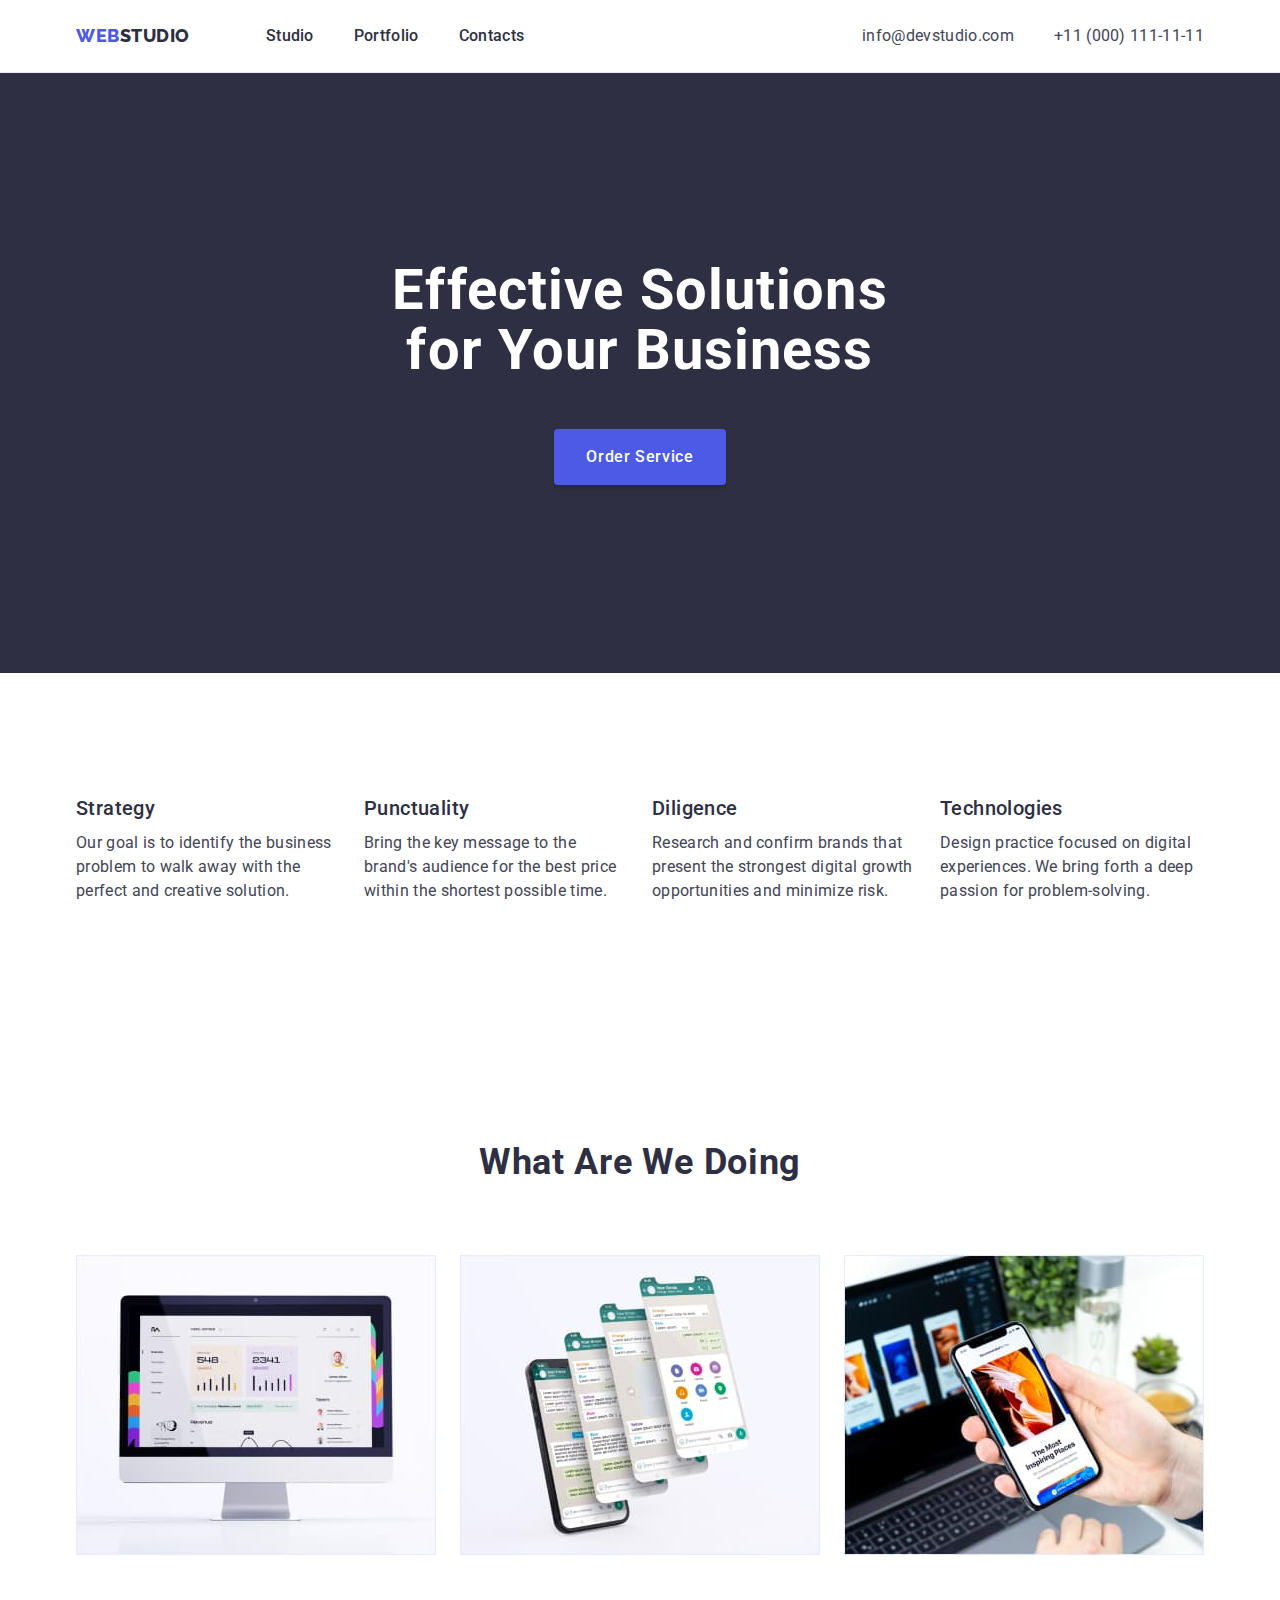
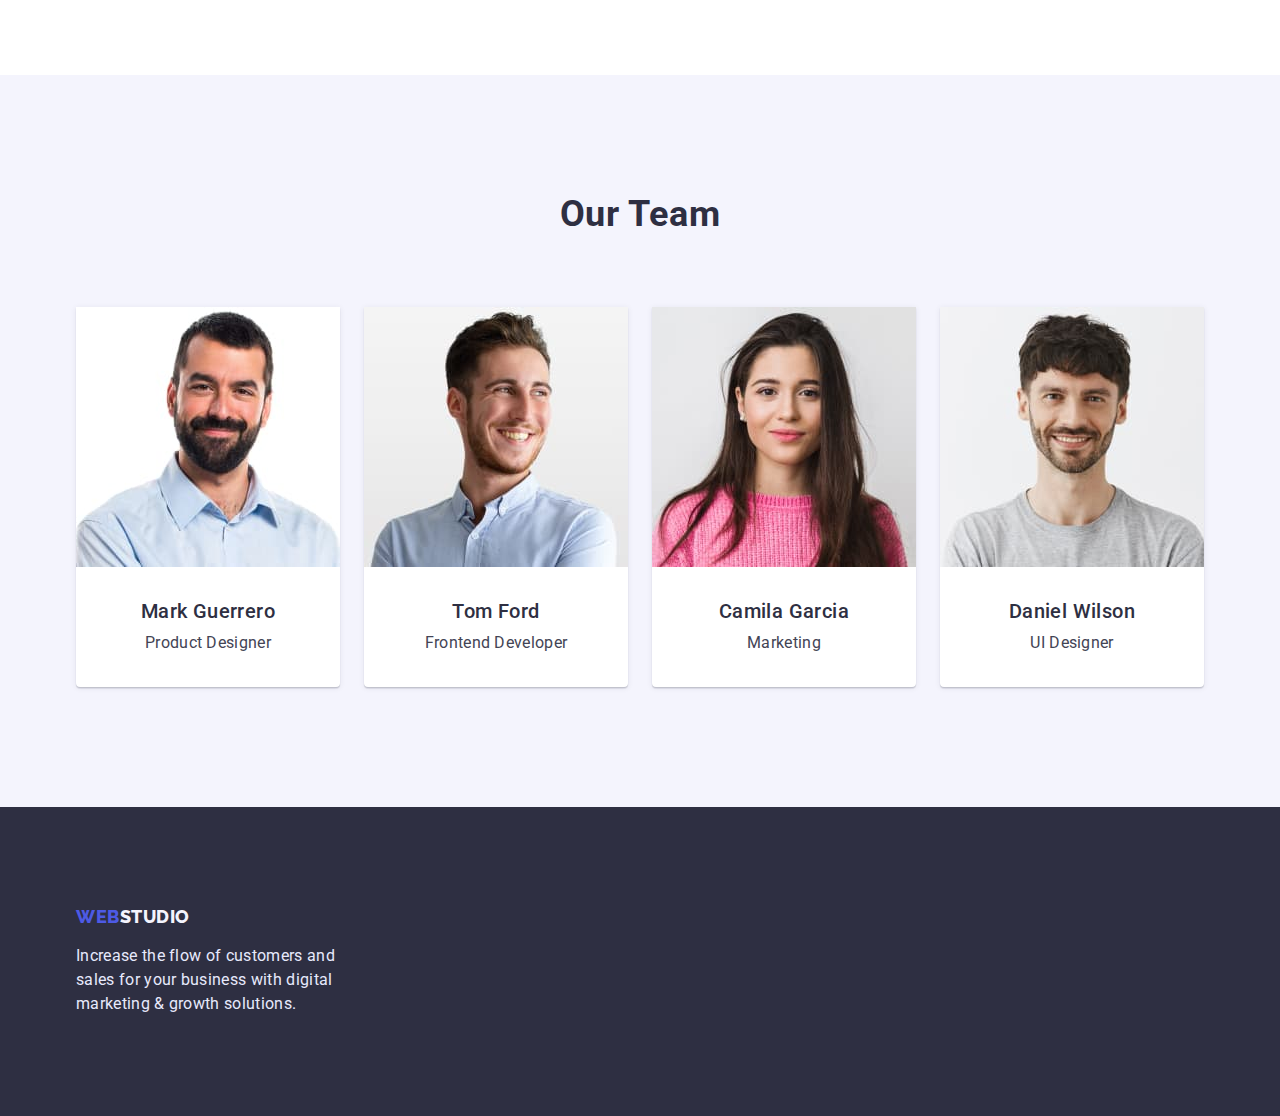
<file: index.html>
<!DOCTYPE html>
<html lang="en">
<head>
    <meta charset="UTF-8">
    <meta http-equiv="X-UA-Compatible" content="IE=edge">
    <meta name="viewport" content="width=device-width, initial-scale=1.0">
    <title>WebStudio</title>
    <link rel="stylesheet" href="https://cdn.jsdelivr.net/npm/modern-normalize@1.1.0/modern-normalize.min.css">
    <link rel="preconnect" href="https://fonts.googleapis.com">
    <link rel="preconnect" href="https://fonts.gstatic.com" crossorigin>
    <link href="https://fonts.googleapis.com/css2?family=Raleway:wght@800&family=Roboto:wght@400;500;700;900&display=swap" rel="stylesheet">
    <link rel="stylesheet" href="./css/styles.css">
</head>
<body class="body">
    <header class="header">
        <div class="container header-container">
            <nav class="header-nav">
                <a class="logo" href="./index.html" ><span class="logo-web">Web</span>Studio</a>
                <ul class="list list-nav">
                    <li class="menu"> <a href="" class="nav-studio">Studio</a></li>
                    <li class="menu"> <a href="./portfolio.html" class="nav-portfolio" >Portfolio</a></li>
                    <li class="menu"> <a href="" class="nav-contacts">Contacts</a></li>
                </ul>
            
            </nav>
            <address class="address">
                <ul class="list list-address">
                    <li class="address-contaсts"> <a href="mailto:info@devstudio.com" class="link link-mail">info@devstudio.com</a></li>
                    <li class="address-contaсts"> <a href="tel:+110001111111" class="link">+11 (000) 111-11-11</a></li>
                </ul>
            </address>
    </div>
    </header>
    <main>
        <section class="title ">
            <div class="container">
                <h1 class="title-text">Effective Solutions for Your Business</h1>
                <button type="button" class="button">Order Service</button>
            </div>
            
        </section>
        <section class="features section">
            <div class="container">
                <h2 class="visually-hidden">Features</h2>
                    <ul class="list list-features" >
                        <li class="features-list-title">
                            <h3 class="features-title">Strategy</h3>
                            <p class="features-text">Our goal is to identify the business problem to walk away with the perfect and creative solution. </p>
                        </li>
                        <li class="features-list-title">
                            <h3 class="features-title">Punctuality</h3>
                            <p class="features-text">Bring the key message to the brand's audience for the best price within the shortest possible time.</p>
                        </li>
                        <li class="features-list-title">
                            <h3 class="features-title">Diligence</h3>
                            <p class="features-text">Research and confirm brands that present the strongest digital growth opportunities and minimize risk.</p>
                        </li>
                        <li class="features-list-title">
                            <h3 class="features-title">Technologies</h3>
                            <p class="features-text">Design practice focused on digital experiences. We bring forth a deep passion for problem-solving.</p>
                        </li>
                    </ul>
            </div>
            
        </section >
        <section class="what-re-we-doing section">
            <div class="container">
                <h2 class="what-re-we-doing-title">What are we doing</h2>
                <ul class="list list-what-re-we-doing">
                    <li class="what-re-we-doing-foto">
                        <img src="./images/foto_1.jpg" alt="monitor" width="360" height="300"/>
                    </li>
                    <li class="what-re-we-doing-foto">
                        <img src="./images/foto_2.jpg" alt="smartphone" width="360" height="300"/>
                    </li>
                    <li class="what-re-we-doing-foto">
                        <img src="./images/foto_3.jpg" alt="smartphone with laptop" width="360" height="300"/>
                    </li>
                </ul>
            </div>
        </section>
        <section class="our-team section">
            <div class="container">
                <h2 class="our-team-title">Our Team</h2>
                <ul class="list list-our-team">
                    <li class="mark-guerrero">
                        <img src="./images/mark_guerrero.jpg" alt="Mark Guerrero" width="264" height="260">
                        <div class="list-our-team-text">
                            <h3 class="our-team-name">Mark Guerrero</h3>
                            <p class="our-team-profession">Product Designer</p></div>
                    </li>
                    <li class="tom-ford">
                        <img src="./images/tom_ford.jpg" alt="Tom Ford" width="264" height="260">
                        <div class="list-our-team-text">
                            <h3 class="our-team-name">Tom Ford</h3>
                            <p class="our-team-profession">Frontend Developer</p></div>
                    </li>
                    <li class="camila-garcia"> 
                        <img src="./images/camila_garcia.jpg" alt="Camila Garcia" width="264" height="260">
                        <div class="list-our-team-text">
                            <h3 class="our-team-name">Camila Garcia</h3>
                            <p class="our-team-profession">Marketing</p></div>
                    </li>
                    <li class="daniel-wilson">
                        <img src="./images/daniel_wilson.jpg" alt="Daniel Wilson" width="264" height="260">
                        <div class="list-our-team-text">
                            <h3 class="our-team-name">Daniel Wilson</h3>
                            <p class="our-team-profession">UI Designer</p></div>
                    </li>
                </ul>
            </div>
         </section>
    </main>
    <footer class="footer">
        <div class="container container-footer">
            <a href="./index.html" class="logo logo-footer"><span class="logo-web">Web</span>Studio</a>
            <p class="footer-text">Increase the flow of customers and sales for your business with digital marketing & growth solutions.</p>
        </div>
    </footer>
</body>
</html>
</file>
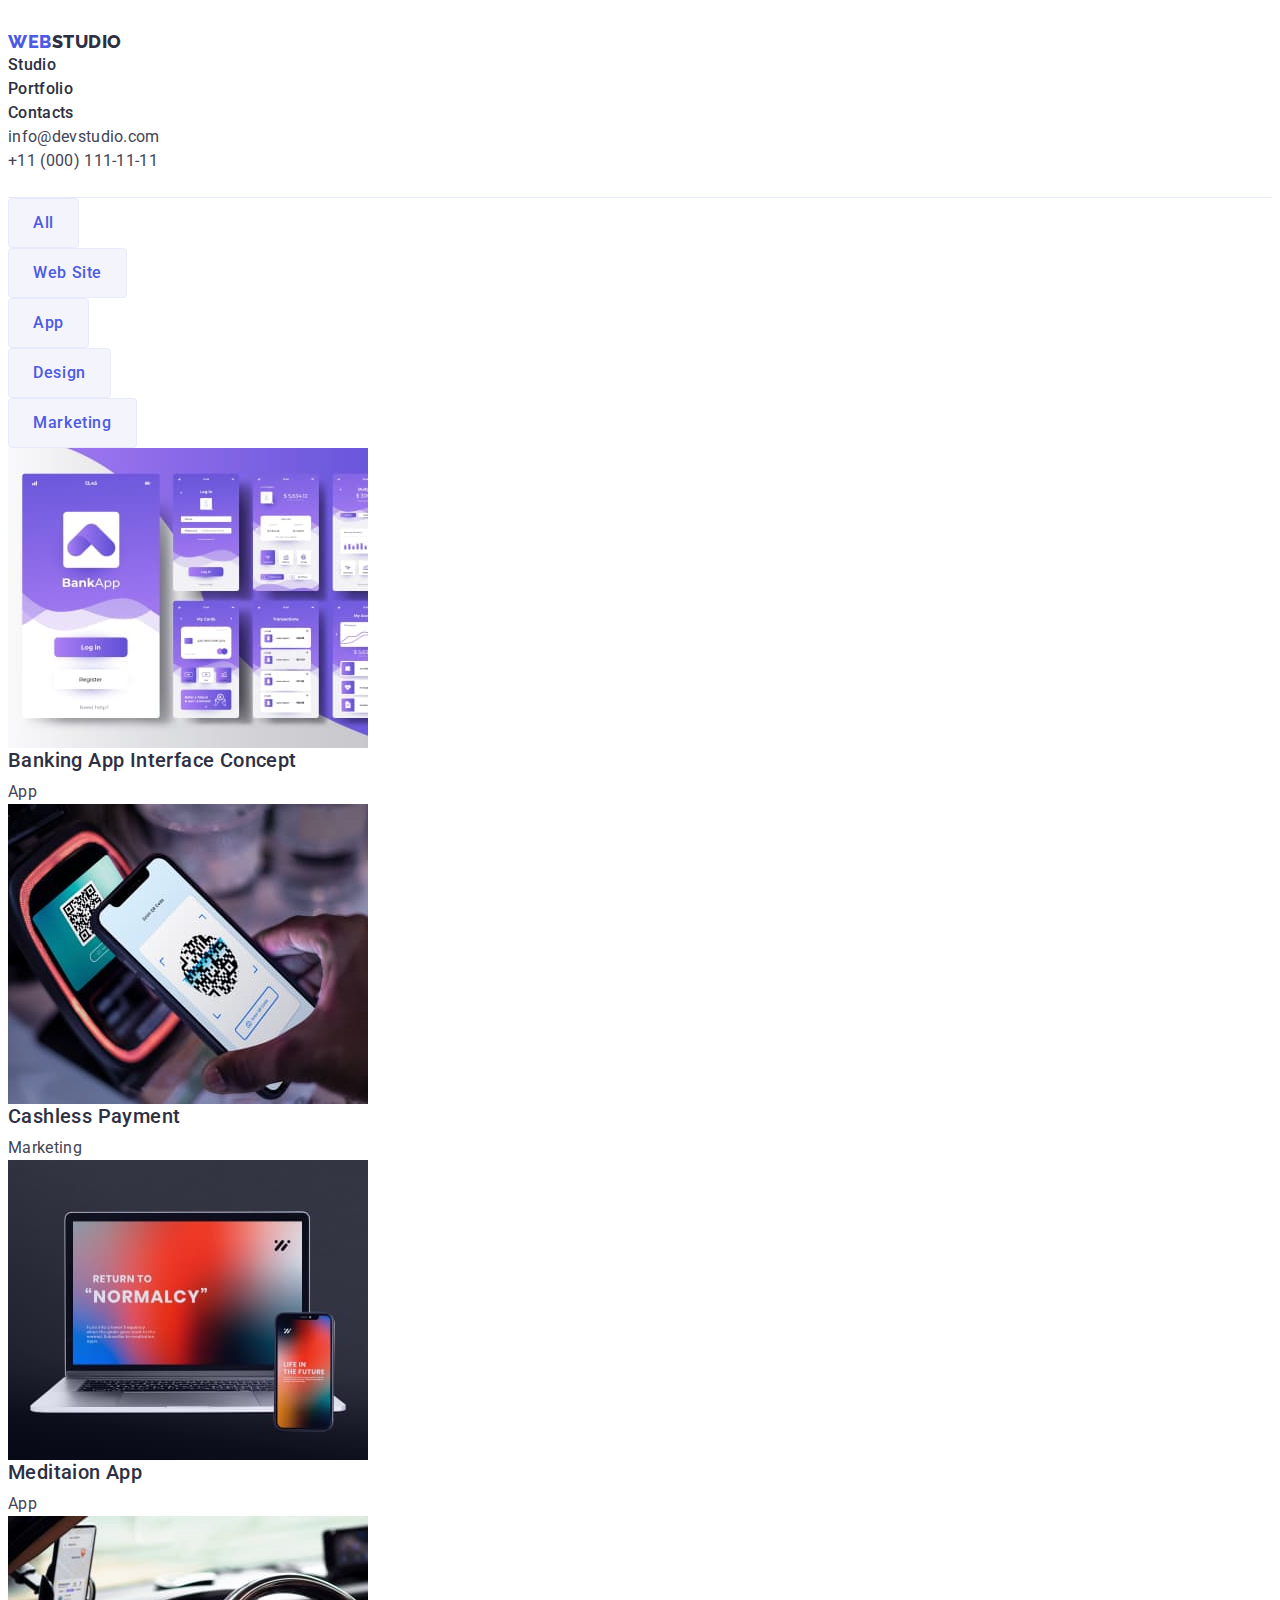
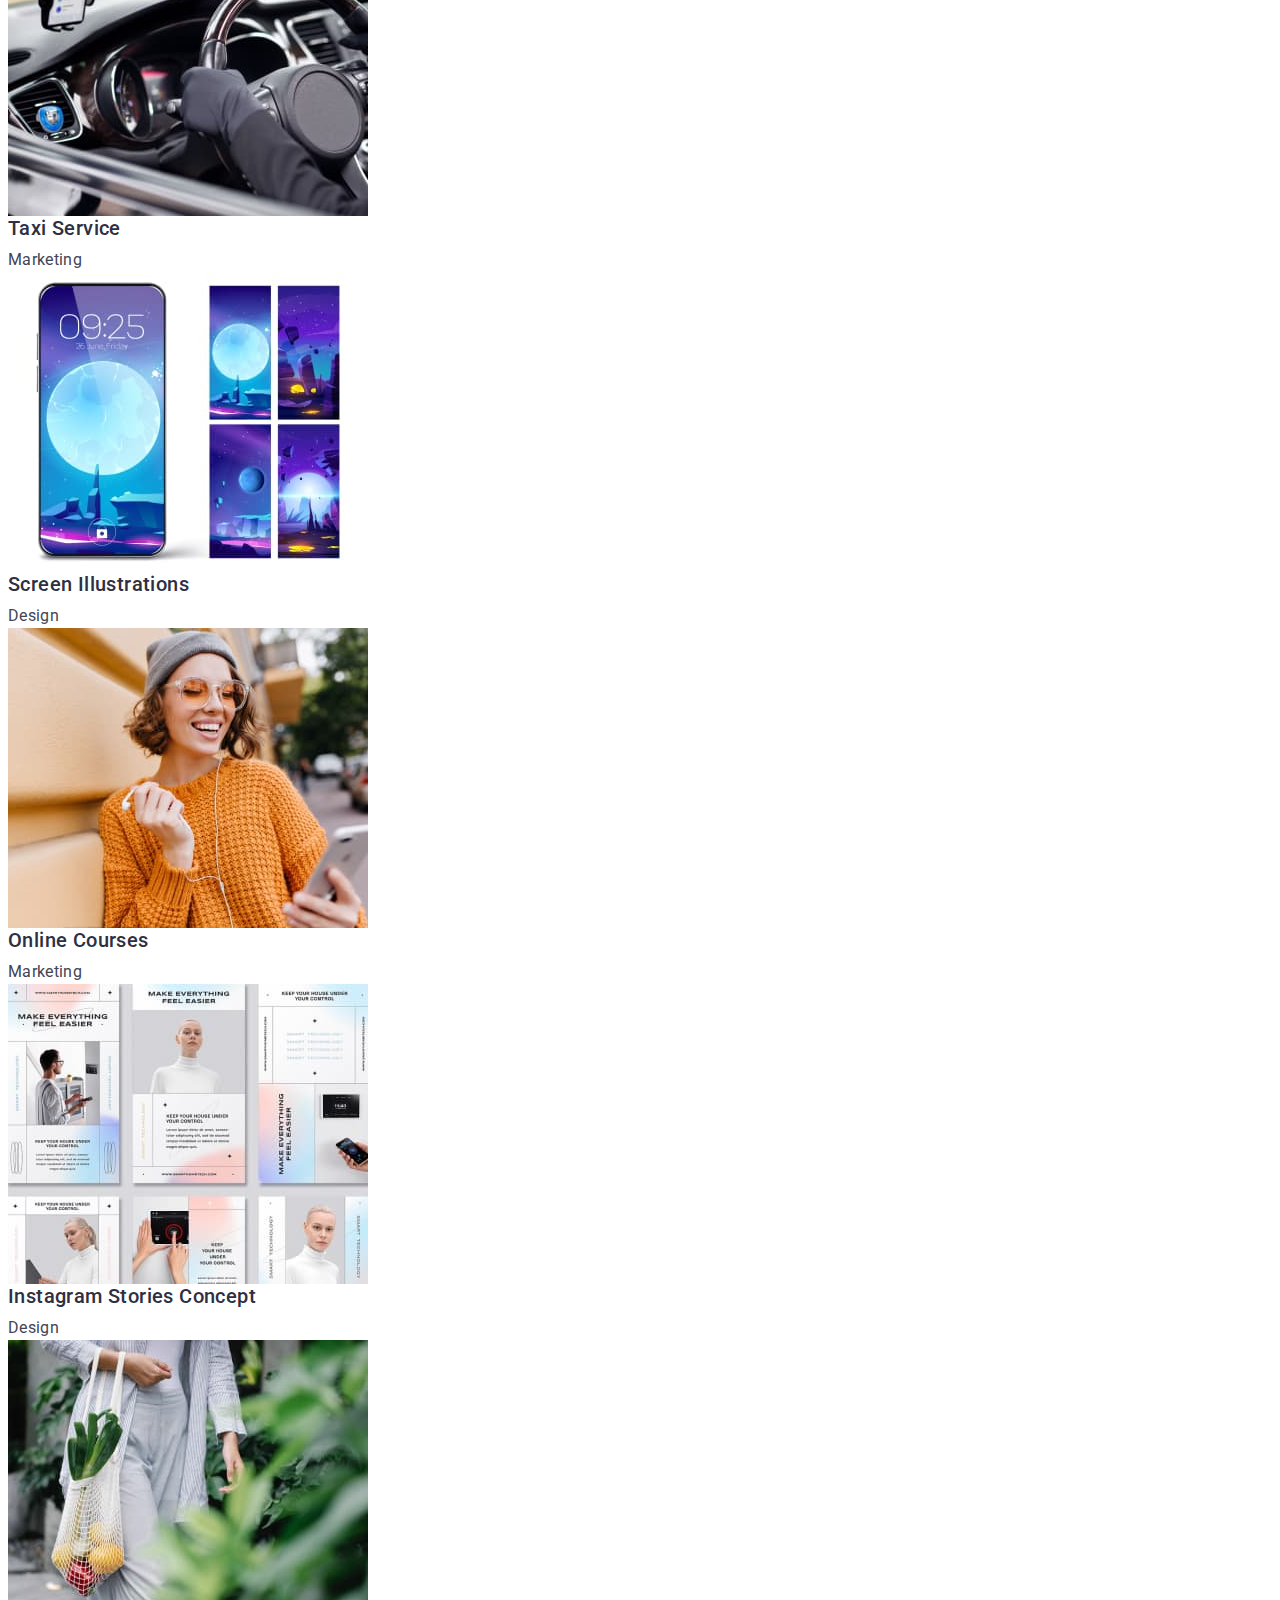
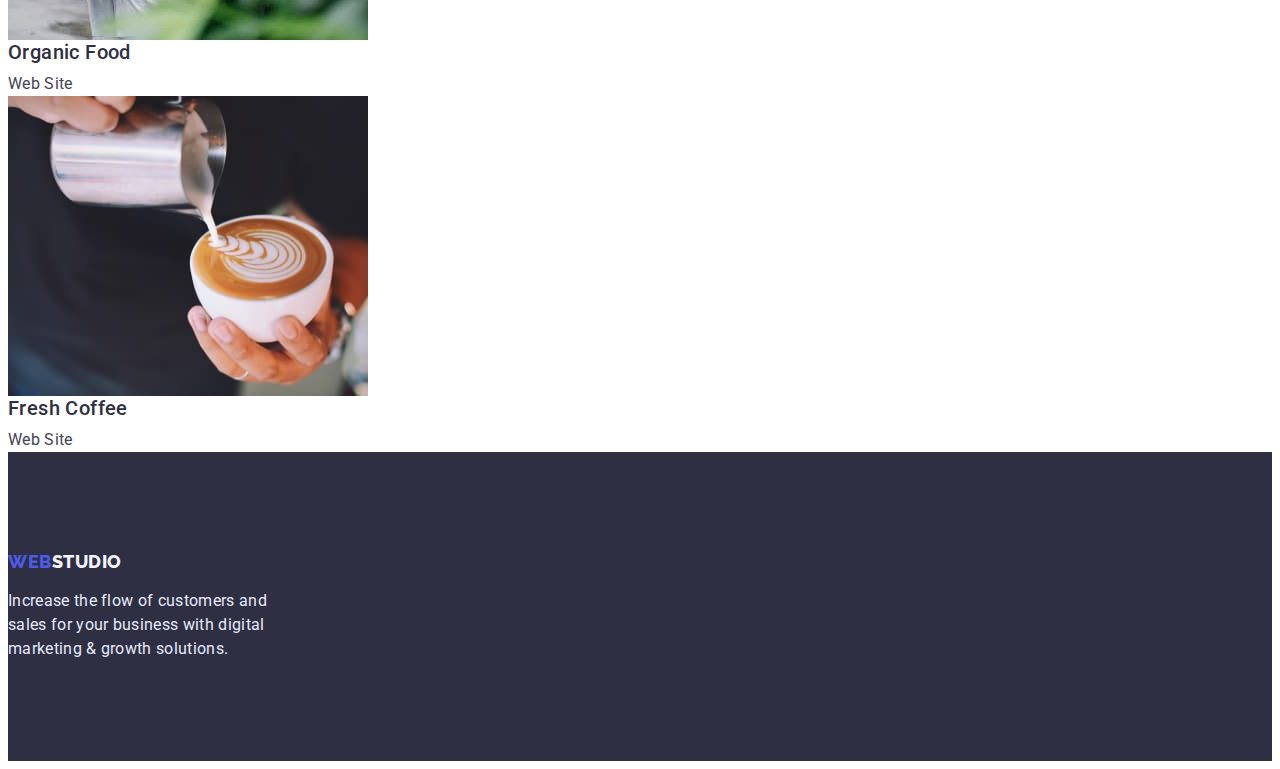
<file: portfolio.html>
<!DOCTYPE html>
<html lang="en">
<head>
    <meta charset="UTF-8">
    <meta http-equiv="X-UA-Compatible" content="IE=edge">
    <meta name="viewport" content="width=device-width, initial-scale=1.0">
    <title>Portfolio</title>
    <link rel="preconnect" href="https://fonts.googleapis.com">
    <link rel="preconnect" href="https://fonts.gstatic.com" crossorigin>
    <link href="https://fonts.googleapis.com/css2?family=Raleway:wght@800&family=Roboto:wght@400;500;700;900&display=swap" rel="stylesheet">
    <link rel="stylesheet" href="./css/styles.css">
</head>
<body class="body">
    <header class="header">
    <nav>
        <a class="logo" href="./index.html" ><span class="logo-web">Web</span>Studio</a>
        <ul class="list">
            <li> <a href="" class="nav-studio">Studio</a></li>
            <li> <a href="./portfolio.html" class="nav-portfolio">Portfolio</a></li>
            <li> <a href="" class="nav-contacts">Contacts</a></li>
        </ul>
        
    </nav>
    <address class="address">
        <ul class="list">
            <li> <a href="mailto:info@devstudio.com" class="link">info@devstudio.com</a></li>
            <li> <a href="tel:+110001111111" class="link">+11 (000) 111-11-11</a></li>
        </ul>
    </address>
    </header>
    <main>
        <section>
            <h1 class=" visually-hidden">Portfolio</h1>
            <ul class="list">
                <li class="portfolio-button"><button type="button" class="portfolio-button-text">All</button></li>
                <li class="portfolio-button"><button type="button" class="portfolio-button-text">Web Site</button></li>
                <li class="portfolio-button"><button type="button" class="portfolio-button-text">App</button></li>
                <li class="portfolio-button"><button type="button" class="portfolio-button-text">Design</button></li>
                <li class="portfolio-button"><button type="button" class="portfolio-button-text">Marketing</button></li>
            </ul>

            <ul class="list">
                <li> <a href="" class="portfolio-content"> 
                         <img src="./images/img1.jpg" alt="Banking App Interface Concept" width="360" height="300">
                         <h2 class="portfolio-title">Banking App Interface Concept</h2>
                        <p class="portfolio-text">App</p>
                    </a>
                 </li>
                 <li><a href="" class="portfolio-content"> 
                        <img src="./images/img2.jpg" alt="Cashless Payment" width="360" height="300">
                         <h2 class="portfolio-title">Cashless Payment</h2>
                        <p class="portfolio-text">Marketing</p>
                     </a>
                 </li>
                 <li> <a href="" class="portfolio-content"> 
                        <img src="./images/img3.jpg" alt="Meditaion App" width="360" height="300">
                        <h2 class="portfolio-title">Meditaion App</h2>
                        <p class="portfolio-text">App</p>
                     </a>
                 </li>
                <li> <a href="" class="portfolio-content"> 
                        <img src="./images/img4.jpg" alt="Taxi Service" width="360" height="300">
                        <h2 class="portfolio-title">Taxi Service</h2>
                        <p class="portfolio-text">Marketing</p>
                     </a>
                </li>
                <li> <a href="" class="portfolio-content"> 
                        <img src="./images/img5.jpg" alt="Screen Illustrations" width="360" height="300">
                        <h2 class="portfolio-title">Screen Illustrations</h2>
                        <p class="portfolio-text">Design</p>
                    </a>
                </li>
                <li> <a href="" class="portfolio-content">
                        <img src="./images/img6.jpg" alt="Online Courses" width="360" height="300">
                        <h2 class="portfolio-title">Online Courses</h2>
                        <p class="portfolio-text">Marketing</p>
                    </a>
                </li>
                <li> <a href="" class="portfolio-content"> 
                        <img src="./images/img7.jpg" alt="Instagram Stories Concept" width="360" height="300">
                        <h2 class="portfolio-title">Instagram Stories Concept</h2>
                        <p class="portfolio-text">Design</p>
                     </a>
                </li>
                <li> <a href="" class="portfolio-content"> 
                        <img src="./images/img8.jpg" alt="Organic Food" width="360" height="300">
                        <h2 class="portfolio-title">Organic Food</h2>
                        <p class="portfolio-text">Web Site</p>
                     </a>
                </li>
                <li> <a href="" class="portfolio-content"> 
                        <img src="./images/img9.jpg" alt="Fresh Coffee" width="360" height="300">
                        <h2 class="portfolio-title">Fresh Coffee</h2>
                        <p class="portfolio-text">Web Site</p>
                    </a>
            </li>
        </ul>
        </section>
    </main>
    <footer class="footer">
        <a href="./index.html" class="logo logo-footer"><span class="logo-web">Web</span>Studio</a>
        <p class="footer-text">Increase the flow of customers and sales for your business with digital marketing & growth solutions.</p>
    </footer>
</body>
</html>
</file>
<file: css/styles.css>
:root {
    --logo-up-color:#2E2F42;
    --logo-down-color: #F4F4FD;
    --logo-web-color: #4D5AE5;
    --text-color:#434455;
    --title-color: #2E2F42;
    --wite-color:#FFFFFF;
    --hover-color:#404BBF;
}
h1,h2,h3,h4,p {
    margin-top: 0;
    margin-bottom: 0;
}
ul  {
    margin-top: 0;
    margin-bottom: 0;
    margin-left: 0;
    padding: 0;
}
img {
   display: block; 
   max-width: 100%;
   height: auto;
}
button {
    cursor: pointer;
}
body {
    font-family: 'Roboto', sans-serif;
    color: var(--text-color);
    background-color:var(--wite-color);
} 
.container {
    width: 100%;
    max-width: 1158px;
    margin-left: auto;
    margin-right: auto;
    padding-left: 15px;
    padding-right: 15px;
}
.section {
    padding-top: 120px;
    padding-bottom: 120px;
}
.header {
    padding-top: 24px;
    padding-bottom: 24px;
    border-bottom: 1px solid #E7E9FC;
}
.header-container {
    display: flex;
    align-items: center;
}
.header-nav {
    display: flex;
    align-items: center;
}
.list-nav {
    display: flex;
    align-items: center;
}
.menu:not(:last-child) {
    margin-right: 40px;
}
.address-contaсts:not(:last-child) {
    margin-right: 40px;
}
.logo {
    margin-right: 76px;
    text-decoration: none;
    font-family: 'Raleway', sans-serif;
    font-weight: 800;
    font-size: 18px;
    line-height: 1.16;
    letter-spacing: 0.03em;
    text-transform: uppercase;
    color: var(--logo-up-color);
}
.logo-web {
    color: var(--logo-web-color);
}
.nav-studio   {
    text-decoration: none;
    font-weight: 500;
    font-size: 16px;
    line-height: 1.5;
    letter-spacing: 0.02em;
    color: var(--title-color);
}
.nav-studio:hover,  .nav-studio:focus{
    color: var(--hover-color);
}
.nav-portfolio {
    text-decoration: none;
    font-weight: 500;
    font-size: 16px;
    line-height: 1.5;
    letter-spacing: 0.02em;
    color: var(--title-color);
}
.nav-portfolio:hover, .nav-portfolio:focus {
    color: var(--hover-color);
}
.nav-contacts {
    text-decoration: none;
    font-weight: 500;
    font-size: 16px;
    line-height: 1.5;
    letter-spacing: 0.02em;
    color: var(--title-color);
}
.nav-contacts:hover, .nav-contacts:focus {
    color: var(--hover-color);
}
.address {
    font-style: normal;
    margin-left: auto;
}
.list-address {
    display: flex;
    align-items: center;
}
.link {text-decoration: none;
    font-size: 16px;
    line-height: 1.5;
    letter-spacing: 0.02em;
    color: var(--text-color);
}
.link:hover, .link:focus {
    color: var(--logo-web-color);
}
.link-mail {
    margin-left: auto;
}
.title {
    text-align: center;
    padding-top: 188px;
    padding-bottom: 188px;
    background-color: #2E2F42;
    height: 600px;
    padding-top: 188px;
    padding-bottom: 292px;
    }

.title-text {
    margin-left: auto;
    margin-right: auto;
    max-width: 496px;
    font-size: 56px;
    line-height: 1.07;
    text-align: center;
    letter-spacing: 0.02em;
    color:var(--wite-color)
}
.button {
    padding-top: 16px;
    padding-bottom: 16px;
    padding-left: 32px;
    padding-right: 32px;
    margin-top: 48px;
    background: #4D5AE5;
    box-shadow: 0px 4px 4px rgba(0, 0, 0, 0.15);
    border-radius: 4px;
    border: none;
    font-family: inherit;
    font-weight: 500;
    font-size: 16px;
    line-height: 1.5;
    letter-spacing: 0.04em;
    color:var(--wite-color)
}
.visually-hidden {
    position: absolute;
    white-space: nowrap;
    width: 1px;
    height: 1px;
    overflow: hidden;
    border: 0;
    padding: 0;
    clip: rect(0 0 0 0);
    clip-path: inset(50%);
    margin: -1px;
}
.button:hover, .button:focus {
    background: var(--hover-color);
    color: var(--wite-color);
}
.list-features {
    display: flex;
    align-items: center;
    gap: 24px;
}
.features-title {
    margin-bottom: 8px;
    font-weight: 500;
    font-size: 20px;
    line-height: 1.5;
    letter-spacing: 0.02em;
    color:var(--title-color)
}
.features-text {
    max-width: 264px;
    font-size: 16px;
    line-height: 1.5;
    letter-spacing: 0.02em;
}
.list-what-re-we-doing {
    display: flex;
    justify-content: center;
    gap: 24px;
}
.what-re-we-doing-title {
    font-size: 36px;
    line-height: 1.11;
    letter-spacing: 0.02em;
    margin-bottom: 72px;
    text-transform: capitalize;
    text-align: center;
    color: var(--title-color);
}
.list-our-team {
    display: flex;
    gap: 24px;
    text-align: center;
}
.our-team-title {
    font-weight: 700;
    font-size: 36px;
    line-height: 1.11;
    letter-spacing: 0.02em;
    text-transform: capitalize;
    text-align: center;
    margin-bottom: 72px;
    color: var(--title-color);
}
.mark-guerrero {
    background: var(--wite-color);
    box-shadow: 0px 1px 6px rgba(46, 47, 66, 0.08),
    0px 1px 1px rgba(46, 47, 66, 0.16),
    0px 2px 1px rgba(46, 47, 66, 0.08);
    border-radius: 0px 0px 4px 4px;
}
.tom-ford {
    background: var(--wite-color);
    box-shadow: 0px 1px 6px rgba(46, 47, 66, 0.08),
    0px 1px 1px rgba(46, 47, 66, 0.16),
    0px 2px 1px rgba(46, 47, 66, 0.08);
    border-radius: 0px 0px 4px 4px;
}
.camila-garcia {
    background: var(--wite-color);
    box-shadow: 0px 1px 6px rgba(46, 47, 66, 0.08),
    0px 1px 1px rgba(46, 47, 66, 0.16),
    0px 2px 1px rgba(46, 47, 66, 0.08);
    border-radius: 0px 0px 4px 4px;
}
.daniel-wilson {
    background: var(--wite-color);
    box-shadow: 0px 1px 6px rgba(46, 47, 66, 0.08),
    0px 1px 1px rgba(46, 47, 66, 0.16),
    0px 2px 1px rgba(46, 47, 66, 0.08);
    border-radius: 0px 0px 4px 4px;
}
.our-team-name {
    font-weight: 500;
    font-size: 20px;
    line-height: 1.2;
    letter-spacing: 0.02em;
    color: var(--title-color);
}
.list-our-team-text {
    padding-top: 32px;
}
.our-team-profession {
    padding-top: 8px;
    padding-bottom: 32px;
    font-size: 16px;
    line-height: 1.5;
    letter-spacing: 0.02em;
}
.portfolio {
    padding-top: 96px;
    padding-bottom: 120px;
}
.portfolio-button-text {
    padding-top: 12px;
    padding-right: 24px;
    padding-bottom: 12px;
    padding-left: 24px;
    border: 1px solid #E7E9FC;
    border-radius: 4px;
    font-family: inherit;
    font-weight: 500;
    font-size: 16px;
    line-height: 1.5;
    letter-spacing: 0.04em;
    cursor: pointer;
    color:var(--logo-web-color);
    background: #F4F4FD;
    border-radius: 4px;
    border: 1px solid #E7E9FC;
}
.portfolio-button-text:hover, .portfolio-button-text:focus {
    color:var(--wite-color);
    background-color:var(--logo-web-color);
    border-color: transparent;
}
.list-button-portfolio {
    display: flex;
    justify-content: center;
    gap: 24px;
    margin-bottom: 72px;
}
.portfolio-content {
    text-decoration: none;
}
.list-portfolio-content {
    display: flex;
    flex-wrap: wrap;
    column-gap: 24px;
    row-gap: 48px;
}
.button-portfolio {
    width: calc((100% - 2*24px)/3);
}
.portfolio-title {
    margin-bottom: 8px;
    font-weight: 500;
    font-size: 20px;
    line-height: 1.2;
    letter-spacing: 0.02em;
    color: var(--title-color);
}
.portfolio-content-text {
    padding-top: 32px;
    padding-bottom: 32px;
    border: 1px solid #E7E9FC;
}
.portfolio-text {
    font-size: 16px;
    line-height: 1.5;
    letter-spacing: 0.02em;
    color: var(--text-color);
}
.list { 
    list-style: none;
}
.our-team {
    background: #F4F4FD;
}
.footer {
    padding-top: 100px;
    padding-bottom: 100px;
    background: #2E2F42;
}
.logo-footer {
    margin-right: 0px;
    color: var(--logo-down-color);
}
.footer-text {
    max-width: 264px;
    margin-top: 16px;
    font-size: 16px;
    line-height: 1.5;
    letter-spacing: 0.02em;
    color: #E7E9FC
}
</file>
